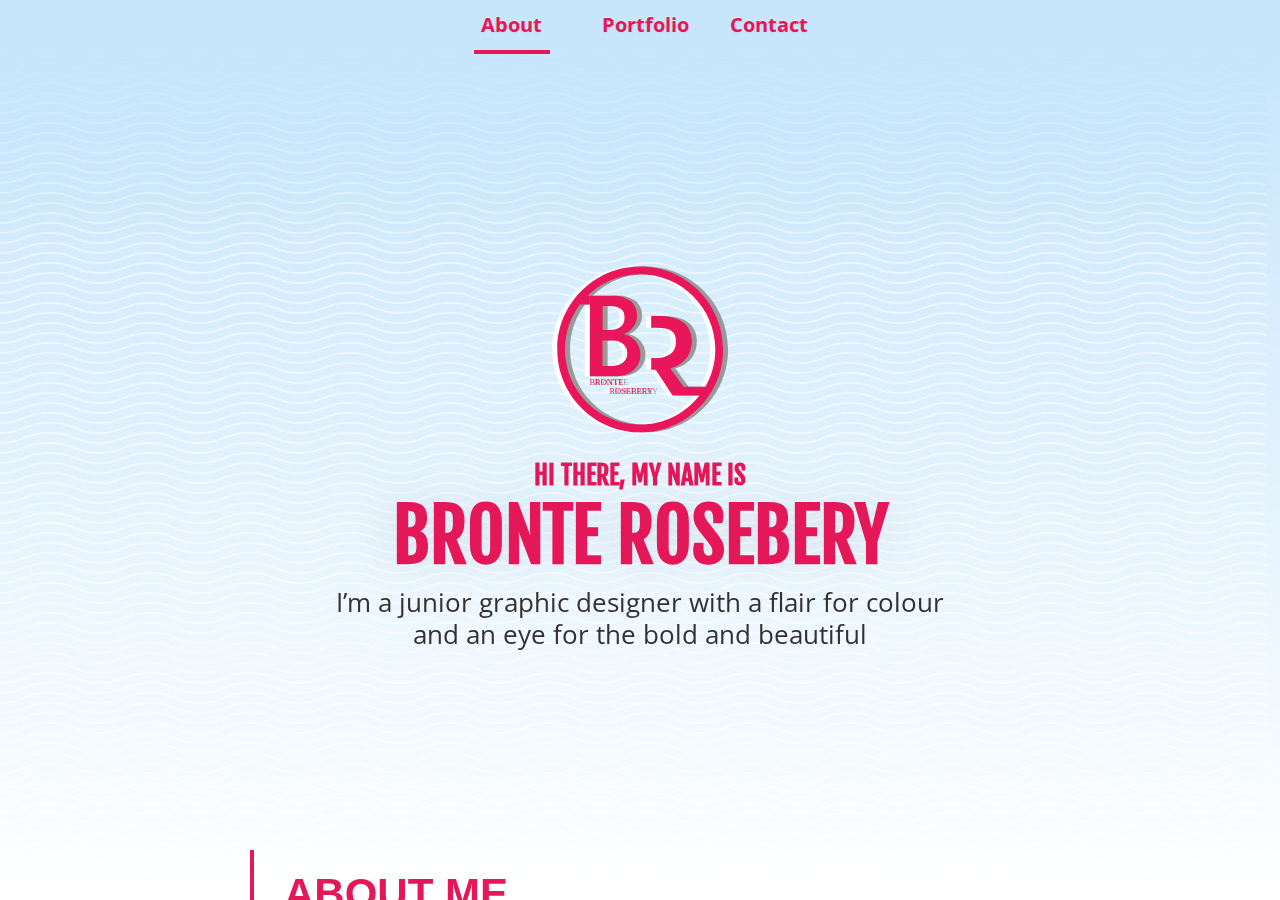
<file: index.html>
<!DOCTYPE html>
<html lang="en">
    <head>
        <meta charset="UTF-8" />
        <meta name="viewport" content="width=device-width, initial-scale=1.0" />
        <meta http-equiv="X-UA-Compatible" content="ie=edge" />
        <link rel="stylesheet" href="./css/style.css" />
        <title>Bronte Rosebery</title>
    </head>

    <body>
        <div class="canvas-container"></div>
        <div class="site">
            <div class="pre-nav"></div>
            <nav class="navbar">
                <ul class="navbar-main">
                    <li class="nav-item">
                        <a class="active" href="#">About</a>
                    </li>
                    <li class="nav-item">
                        <a href="./portfolio.html">Portfolio</a>
                    </li>
                    <li class="nav-item">
                        <a href="./contact.html">Contact</a>
                    </li>
                </ul>
            </nav>

            <div class="container">
                <div class="banner">
                    <div class="logo">
                        <img
                            src="./images/logo-pink.svg"
                            alt="logo"
                            class="logo-image-main"
                            width="200"
                            height="200"
                        />
                        <img
                            src="./images/logo-black.svg"
                            alt=""
                            class="logo-image-back"
                            width="200"
                            height="200"
                        />
                    </div>
                    <div class="headline secondary-headline">
                        Hi there, my name is
                    </div>
                    <h1 class="headline primary-headline">BRONTE ROSEBERY</h1>
                    <p class="headline byline">
                        I’m a junior graphic designer with a flair for colour
                        and an eye for the bold and beautiful
                    </p>
                </div>
                <div class="content">
                    <h2 class="page-title">About me</h2>
                    <div class="text">
                        Far far away, behind the word mountains, far from the
                        countries Vokalia and Consonantia, there live the blind
                        texts. Separated they live in Bookmarksgrove right at
                        the coast of the Semantics, a large language ocean. A
                        small river named Duden flows by their place and
                        supplies it with the necessary regelialia. It is a
                        paradisematic country, in which roasted parts of
                        sentences fly into your mouth. <br /><br />
                        Even the all-powerful Pointing has no control about the
                        blind texts it is an almost unorthographic life One day
                        however a small line of blind text by the name of Lorem
                        Ipsum decided to leave for the far World of Grammar. The
                        Big Oxmox advised her not to do so, because there were
                        thousands of bad Commas, wild Question Marks and devious
                        Semikoli, but the Little Blind Text didn’t listen. She
                        packed her seven versalia, put her initial into the belt
                        and made herself on the way. <br /><br />
                        When she reached the first hills of the Italic
                        Mountains, she had a last view back on the skyline of
                        her hometown Bookmarksgrove, the headline of Alphabet
                        Village and the subline of her own road, the Line Lane.
                        Pityful a rethoric question ran over her cheek, then she
                        continued her way.
                    </div>
                </div>
            </div>
        </div>

        <script src="./js/index.js"></script>
    </body>
</html>
</file>
<file: css/style.css>
@import url("https://fonts.googleapis.com/css?family=Fjalla+One|Open+Sans:300,400,700");

html {
    -webkit-box-sizing: border-box;
    box-sizing: border-box;
    font-size: 62.5%;
}

* {
    -webkit-box-sizing: inherit;
    box-sizing: inherit;
    margin: 0;
    padding: 0;
    border: 0;
    outline: 0;
    font-size: 100%;
    vertical-align: baseline;
    background: transparent;
    font-family: "Open Sans", sans-serif;
}

.site {
    background-image: -webkit-linear-gradient(
        #c7e6fc,
        #c7e6fc 50px,
        white 100%
    );
    background-image: -o-linear-gradient(#c7e6fc, #c7e6fc 50px, white 100%);
    background-image: -webkit-linear-gradient(
        #c7e6fc,
        #c7e6fc 50px,
        white 100%
    );
    background-image: linear-gradient(#c7e6fc, #c7e6fc 50px, white 100%);
    height: 100vh;
    width: 100vw;
    overflow-y: scroll;
    overflow-x: hidden;
}
.canvas-container {
    background-image: url("../images/sine-wave-1920.svg");
    height: 100vh;
    width: 99vw;
    -webkit-filter: invert(1);
    filter: invert(1);
    position: fixed;
    opacity: 0.5;
}
.pre-nav {
    position: absolute;
    top: 0;
    width: 99%;
    height: 250px;
    background: -webkit-gradient(
        linear,
        left top,
        left bottom,
        from(#c7e6fc),
        color-stop(20%, #c7e6fc),
        to(#c7e6fc00)
    );
    background: -webkit-linear-gradient(#c7e6fc, #c7e6fc 20%, #c7e6fc00 100%);
    background: -o-linear-gradient(#c7e6fc, #c7e6fc 20%, #c7e6fc00 100%);
    background: -webkit-gradient(
        linear,
        left top,
        left bottom,
        from(#c7e6fc),
        color-stop(20%, #c7e6fc),
        to(#c7e6fc00)
    );
    background: -webkit-gradient(
        linear,
        left top,
        left bottom,
        from(#c7e6fc),
        color-stop(20%, #c7e6fc),
        to(#c7e6fc00)
    );
    background: linear-gradient(#c7e6fc, #c7e6fc 20%, #c7e6fc00 100%);
    overflow-x: hidden;
}
.navbar {
    position: -webkit-sticky;
    position: sticky;
    top: 0;
    background-color: #c7e6fc;
    height: 50px;
    width: 100%;
    z-index: 100;
    -webkit-transition: all 0.3s ease-in-out;
    -o-transition: all 0.3s ease-in-out;
    transition: all 0.3s ease-in-out;
    z-index: 200;
}
.navbar.scrolled {
    height: 50px;
    background-image: none;
    background-color: rgb(255, 255, 255);
}
.navbar-main {
    display: -ms-grid;
    display: grid;
    -ms-flex-line-pack: center;
    align-content: center;
    -ms-grid-columns: 1fr 1fr 1fr;
    grid-template-columns: 1fr 1fr 1fr;
    list-style: none;
    text-align: center;
    width: 30%;
    max-width: 1000px;
    margin-left: auto;
    margin-right: auto;
    margin-bottom: 140px;
    border-bottom: 1px solid rgba(255, 255, 255, 0);
    -webkit-transition: all 0.1s ease-in-out;
    -o-transition: all 0.1s ease-in-out;
    transition: all 0.1s ease-in-out;
}
.navbar-main > .nav-item {
    width: 100%;
    height: 50px;
    line-height: 50px;
}
.navbar-main > .nav-item > a {
    display: inline-block;
    width: 60%;
    font-size: 2rem;
    font-weight: bold;
    color: #e41859;
    text-shadow: 0px 1px 2px rgba(0, 0, 0, 0.1),
        0px 1px 1px rgba(255, 255, 255, 0.4),
        0px -1px 1px rgba(255, 255, 255, 0.4);
    text-decoration: none;
    border-bottom: 2px solid transparent;
}
.navbar-main > .nav-item > a.active {
    -webkit-user-select: none;
    -moz-user-select: none;
    -ms-user-select: none;
    user-select: none;
    border-bottom: 4px solid #e41859;
}
.navbar-main > .nav-item > a:hover {
    border-bottom: 4px solid #e41859;
    -webkit-filter: brightness(1.1);
    filter: brightness(1.1);
}
.container {
    position: relative;
    width: 100%;
    margin-left: auto;
    margin-right: auto;
    padding-bottom: 50px;
}
.banner {
    width: 100%;
    display: -ms-grid;
    display: grid;
    -webkit-box-pack: center;
    -ms-flex-pack: center;
    justify-content: center;
    justify-items: center;
    margin-top: 200px;
    margin-bottom: 200px;
}
.logo {
    position: relative;
    width: 200px;
    height: 200px;
    margin-bottom: 20px;
}
.banner > .logo > img {
    position: absolute;
}
.banner > .logo > .logo-image-main {
    z-index: 10;
    -webkit-transform: translateX(0px);
    -ms-transform: translateX(0px);
    transform: translateX(0px);
}
.banner > .logo > .logo-image-back {
    color: #e41859;
    -webkit-filter: invert(0.6) drop-shadow(-10px 0px 0px white);
    filter: invert(0.6) drop-shadow(-10px 0px 0px white);
    -webkit-transform: translateX(5px);
    -ms-transform: translateX(5px);
    transform: translateX(5px);
}
.banner > .headline {
    text-align: center;
    font-family: "Fjalla One", sans-serif;
    font-weight: bold;
    text-transform: uppercase;
    color: #e41859;
    text-shadow: 0px 1px 0px rgba(255, 255, 255, 0.3),
        0px -1px 0px rgba(255, 255, 255, 0.3),
        /* 0px 1px 0px #f82669, */ 0px 0px 50px rgba(0, 0, 0, 0.1);
}
.banner > .secondary-headline {
    margin-bottom: 10px;
    font-size: 2.6rem;
    line-height: 1rem;
}
.banner > .primary-headline {
    font-size: 7.2rem;
}
.banner > .byline {
    text-transform: none;
    font-family: "Open Sans", sans-serif;
    font-weight: normal;
    font-size: 2.6rem;
    line-height: 3.2rem;
    width: 60%;
    margin-top: 5px;
    color: rgb(49, 49, 49);
}
.content {
    padding: 20px;
    padding-top: 20px;
    padding-bottom: 20px;
    border-left: 4px solid #e41859;
    padding-left: 30px;
    background-color: rgba(255, 255, 255, 0.6);
    min-height: 1000px;
    max-width: 1000px;
    margin-left: auto;
    margin-right: auto;
    margin-top: 100px;
}
.content > .page-title,
.content .section-title {
    text-transform: uppercase;
    font-family: sans-serif;
    font-size: 4.2rem;
    font-weight: bold;
    color: #e41859;
    margin-bottom: 20px;
}
.content > .text {
    font-size: 1.8rem;
    line-height: 3rem;
    font-weight: normal;
    width: 90%;
}
.folio-nav {
    position: -webkit-sticky !important;
    position: sticky !important;
    top: 50px;
    margin-bottom: 50px;
    margin-right: auto;
    margin-left: auto;
    height: 50px;
    width: 100%;
    max-width: 1000px;
    z-index: 100;
}
.folio-nav > .folio-nav-item-container {
    margin-left: auto;
    margin-right: auto;
    display: -ms-grid;
    display: grid;
    -ms-grid-columns: auto auto;
    grid-template-columns: auto auto;
    -webkit-box-pack: center;
    -ms-flex-pack: center;
    justify-content: center;
    -ms-flex-line-pack: center;
    align-content: center;
    height: 50px;
    border-left: 4px solid #e4185900;
    background-color: rgba(255, 255, 255, 0);
    -webkit-transition: background-color 0.3s ease-in-out,
        border-color 0.3s ease-in-out;
    -o-transition: background-color 0.3s ease-in-out,
        border-color 0.3s ease-in-out;
    transition: background-color 0.3s ease-in-out, border-color 0.3s ease-in-out;
}
.folio-nav > .folio-nav-item-container.scrolled {
    background-color: rgba(255, 255, 255, 0.98);
}
.folio-nav > .folio-nav-item-container > .folio-nav-label {
    text-align: right;
    font-size: 1.6rem;
    margin-right: 10px;
    line-height: 80px;
}
.folio-nav > .folio-nav-item-container > .folio-nav-item {
    height: 30px;
    width: 150px;
    border-radius: 5px;
    padding-left: 10px;
    border: 1px solid rgba(0, 0, 0, 0.2);
    font-size: 1.6rem;
    text-align: center;
    -ms-flex-item-align: center;
    -ms-grid-row-align: center;
    align-self: center;
    -ms-grid-column-align: right;
    justify-self: right;
    margin-top: 4px;
    margin-right: 8px;
    background-color: white;
    -webkit-box-shadow: 0px 0px 5px 0px rgba(0, 0, 0, 0.1);
    box-shadow: 0px 0px 5px 0px rgba(0, 0, 0, 0.1);
    /* Removes the default <select> styling */
    -webkit-appearance: none;
    -moz-appearance: none;
    appearance: none;
    /* Positions background arrow image */
    background-image: url("[data-uri]");
    background-repeat: no-repeat;
    background-position: 125px center;
}
.folio-nav > .folio-nav-item-container > .folio-nav-item.selected {
    text-decoration: underline;
}
.sidebar {
    position: absolute;
    top: 0;
    display: -ms-grid;
    display: grid;
    -ms-grid-columns: 1fr;
    grid-template-columns: 1fr;
    grid-auto-rows: 50px;
    -ms-flex-line-pack: center;
    align-content: center;
    padding: 20px;
    width: 25%;
    height: 100vh;
    z-index: 300;
}
.sidebar > .sidebar-item {
    text-align: center;
    font-size: 2rem;
    font-weight: bold;
    text-shadow: 0px 1px 5px rgba(0, 0, 0, 0.1);
}
.sidebar > .sidebar-item > a {
    color: #e41859;
    text-decoration: none;
    background-color: white;
    padding-left: 20px;
    padding-right: 20px;
    border-radius: 20px;
    -webkit-box-shadow: 0px 1px 1px rgba(0, 0, 0, 0.1);
    box-shadow: 0px 1px 1px rgba(0, 0, 0, 0.1);
    -webkit-transition: all 0.1s ease;
    -o-transition: all 0.1s ease;
    transition: all 0.1s ease;
}
.sidebar > .sidebar-item > a:hover {
    -webkit-filter: brightness(1.1);
    filter: brightness(1.1);
    -webkit-box-shadow: 0px 2px 5px rgba(0, 0, 0, 0.1);
    box-shadow: 0px 2px 5px rgba(0, 0, 0, 0.1);
}
.portfolio-item-container {
    padding-top: 60px;
    margin-bottom: 140px;
}
.portfolio-item-container .section-title {
    display: inline-block;
    border-bottom: 1px solid #e41859;
    margin-left: -10px;
}
.portfolio-item {
    margin-top: 25px;
    margin-bottom: 75px;
}
.portfolio-item .project-title {
    font-size: 2.4rem;
    margin-bottom: 20px;
}
.portfolio-item .project-description {
    font-size: 1.6rem;
    margin-bottom: 40px;
}
.portfolio-item .project-gallery {
    display: -ms-grid;
    display: grid;
    -ms-grid-columns: 1fr 20px 1fr 20px 1fr 20px 1fr;
    grid-template-columns: 1fr 1fr 1fr 1fr;
    justify-items: center;
    -webkit-box-align: center;
    -ms-flex-align: center;
    align-items: center;
    grid-gap: 20px;
    overflow: hidden;
}
.portfolio-item .project-gallery a {
    transition: all 0.1s ease-in-out;
}
.portfolio-item .project-gallery a:hover {
    filter: brightness(0.8);
}
.portfolio-item .project-gallery img {
    max-width: 100%;
    max-height: 200px;
}
.portfolio-item .project-videos {
    display: -ms-grid;
    display: grid;
}
.portfolio-item .project-videos iframe {
    margin-top: 50px;
    -ms-grid-column-align: center;
    justify-self: center;
    max-width: 100%;
    max-height: 100%;
    min-height: 315px;
    overflow-x: hidden;
    -webkit-overflow-scrolling: touch;
}
.mobile {
    display: none;
}
.pre-email-text {
    font-size: 2rem;
    font-weight: bold;
    text-align: center;
}
.contact-email {
    display: block;
    width: 100%;
    text-align: center;
    font-size: 4.2rem;
    font-weight: bold;
    font-family: "Fjalla One";
    text-decoration: none;
    color: #e41859;
    text-shadow: 0px 0px 5px rgba(0, 0, 0, 0);
    -webkit-transition: all 0.1s ease-in-out;
    -o-transition: all 0.1s ease-in-out;
    transition: all 0.1s ease-in-out;
}
.contact-email:hover {
    -webkit-filter: brightness(1.1);
    filter: brightness(1.1);
    text-shadow: 0px 1px 5px rgba(0, 0, 0, 0.1);
}
.email-content {
    min-height: 0px;
}
/* * ----------------------------------------------------
--------------------- MEDIA QUERIES --------------------
---------------------------------------------------- * */
@media (max-width: 1600px) {
    .sidebar {
        width: 20%;
    }
    .content {
        max-width: 780px;
    }
}
@media (max-width: 1184px) {
    .navbar-main {
        width: 50%;
    }
    .content {
        margin-right: 0px;
        max-width: 900px;
        width: 80%;
    }
    .email-content {
        margin-right: auto;
        max-width: 1000px;
        width: 100%;
    }
}
@media (max-width: 768px) {
    .navbar-main {
        width: 100%;
    }
    .navbar-main > .nav-item > a {
        width: 100%;
        font-size: 1.6rem;
    }
    .navbar-main.scrolled {
        height: 50px;
        border-bottom: 1px solid rgba(255, 255, 255, 0.3);
    }
    .content {
        margin-right: auto;
        max-width: 1000px;
        width: 100%;
    }
    .sidebar {
        display: none;
    }
    .portfolio-item .project-gallery {
        -ms-grid-columns: 1fr 20px 1fr;
        grid-template-columns: 1fr 1fr;
    }
    .mobile {
        display: block;
    }
    .contact-email {
        font-size: 3rem;
    }
}
</file>
